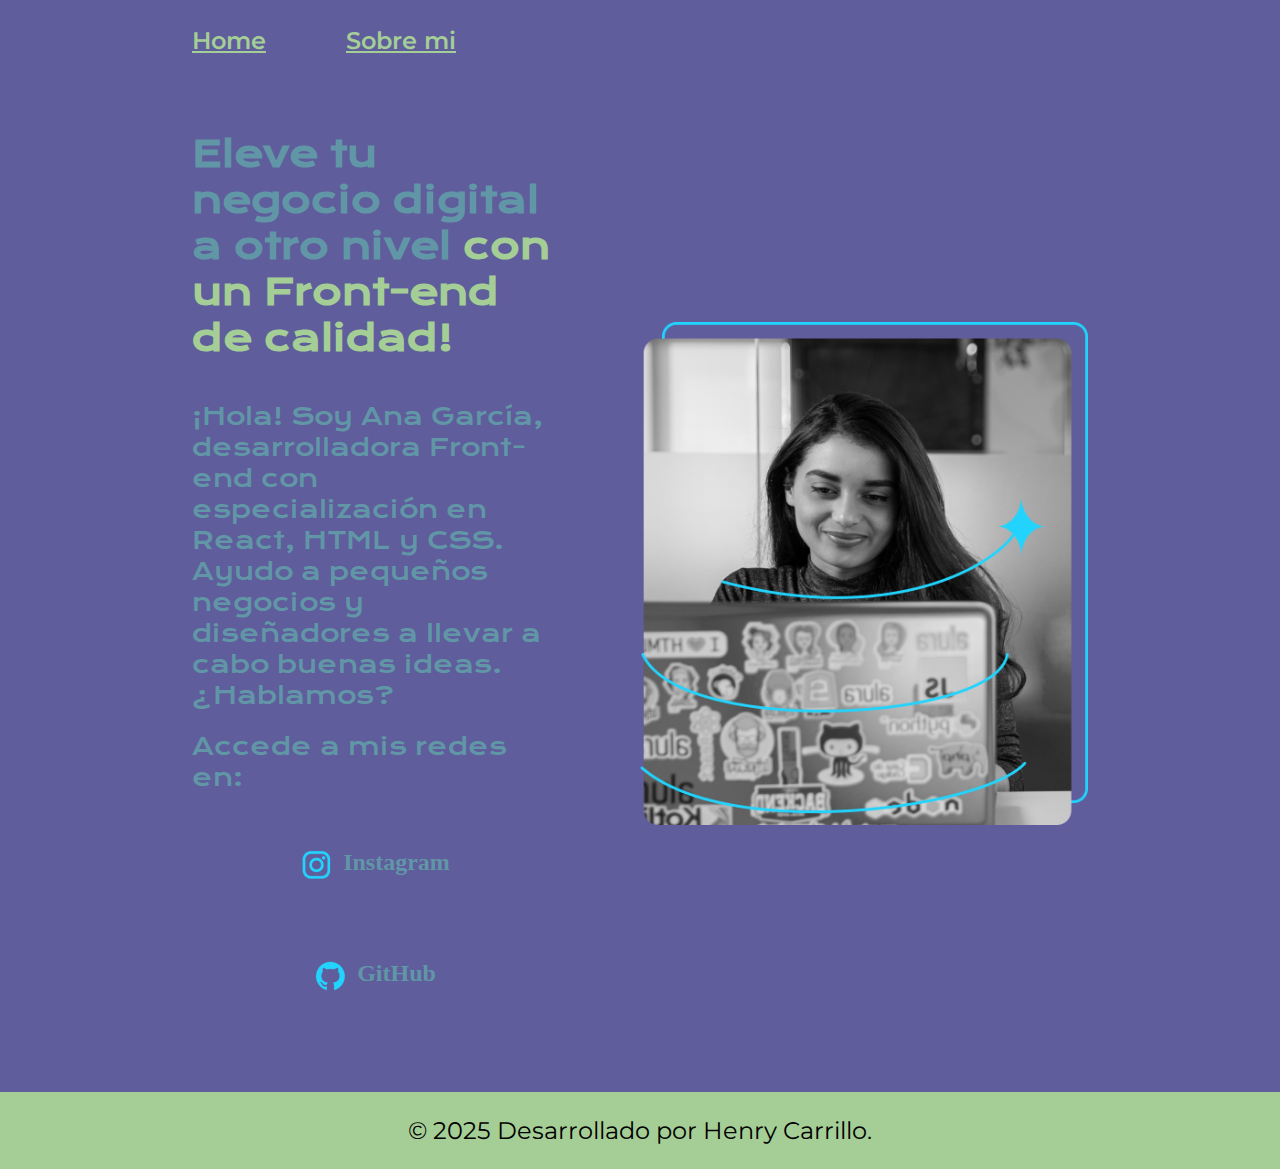
<file: index.html>
<!DOCTYPE html>
<html lang="es-mx">
<head>
    <meta charset="UTF-8"> 
    <meta http-equiv="X-UA-Compatible" content="IE=edge">
    <meta name="viewport" content="width=device-width, initial-scale=1.0">
    <title>Portafolio</title>
    <link rel="stylesheet" href="./styles/style.css">

</head>
<body>
    <header class="header">
        <nav class="header__menu">
            <a class="header__menu__link" href="index.html"> Home</a>
            <a class="header__menu__link" href="about.html"> Sobre mi</a>
        </nav>
    </header>
    <main class="presentacion">
        <section class="presentacion__contenido">
            <h1 class="presentacion__contenido__titulo">
                Eleve tu negocio digital a otro nivel
                <strong class= "titulo-destaque" > con un Front-end de calidad!
                </strong></h1>
                <p class="presentacion__contenido__texto">¡Hola! Soy Ana
                    García, desarrolladora Front-end con especialización en 
                    React, HTML y CSS. Ayudo a pequeños
                    negocios y diseñadores a llevar a cabo buenas ideas.
                    ¿Hablamos?

                </p>
                <div class="presentacion__enlace">
                    <h2 class="presentacion__enlace_subitulo">Accede a mis redes en:</h2>
                    <a class="presentacion__enlace__link" href="https://instagram.com/"> <img src="./assets/instagram.png"> Instagram</a>
                    <a class="presentacion__enlace__link" href="https://github.com/"> <img src="./assets/github.png"> GitHub</a>
                </div>
            </section>
            <img class="presentacion__imagen" src="./assets/Imagem.png" alt="Foto de Ana García desarrolando un proyecto">
    </main>
    <footer class="footer">
        <p >© 2025 Desarrollado por Henry Carrillo.</p>
    </footer>
</body>
</html>
</file>
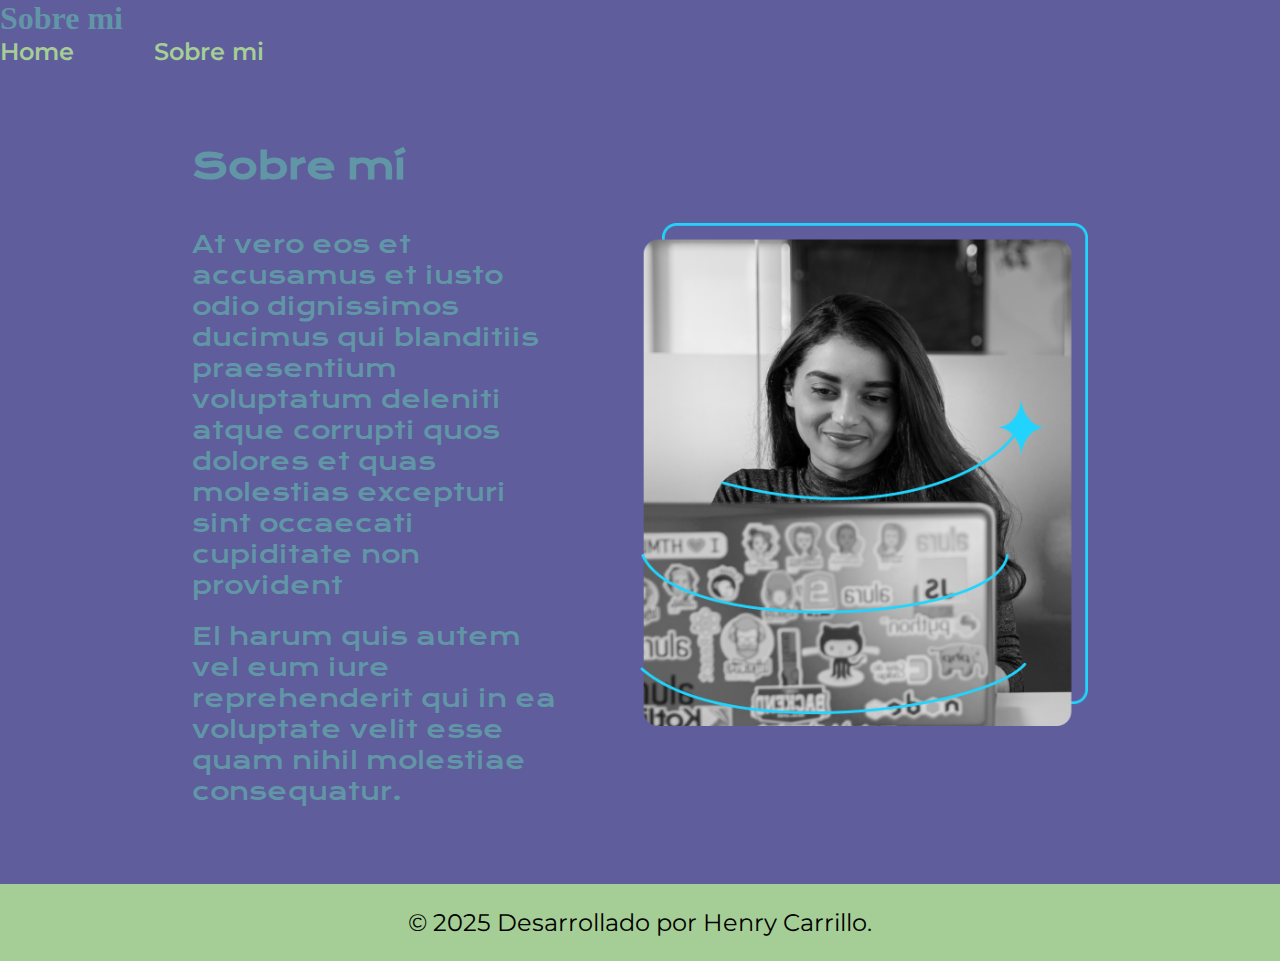
<file: about.html>
<!DOCTYPE html>
<html lang="es-mx">
<head>
    <meta charset="UTF-8">
    <meta name="viewport" content="width=device-width, initial-scale=1.0">
    <title>Sobre mi</title>
    <link rel="stylesheet" href="./styles/style.css">
<body>
    <h1>Sobre mi</h1>
        <nav class="header__menu">
            <a class="header__menu__link"> Home</a>
            <a class="header__menu__link"> Sobre mi</a>
        </nav>
</body>

<main class="presentacion">
    <section class="presentacion__contenido">
        <h1 class="presentacion__contenido__titulo"> Sobre mí</h1>
        <p class="presentacion__contenido__texto"> At vero eos et accusamus et iusto odio dignissimos ducimus qui blanditiis praesentium voluptatum deleniti atque corrupti quos dolores et quas molestias excepturi sint occaecati cupiditate non provident</p>
        <p class="presentacion__contenido__texto"> El harum quis autem vel eum iure reprehenderit qui in ea voluptate velit esse quam nihil molestiae consequatur.</p>
    </section>
        <img class="presentacion__imagen" src="./assets/Imagem.png" alt="Foto de Ana García desarrolando un proyecto">
    
</main>
<footer class="footer">
    <p >© 2025 Desarrollado por Henry Carrillo.</p>
</footer>



</html>
</file>
<file: styles/style.css>
@import url('https://fonts.googleapis.com/css2?family=Krona+One&display=swap');
@import url('https://fonts.googleapis.com/css2?family=Krona+One&family=Montserrat:ital,wght@0,100..900;1,100..900&display=swap');

:root{
    --color-primario: #5f5d9c;
    --color-secundario: #6196a6;
    --color-terciario: #A4CE95;
    --color-hover: #272727;
    --fuente-montserrat: 'Montserrat', sans-serif;
    --fuente-krona: 'Krona One', sans-serif;


}
*{
    padding: 0;
    margin: 0;
}
body { 
    background-color: var(--color-primario);
    color: var(--color-secundario);
    box-sizing: border-box;

}

.header{
    padding: 2% 0% 0% 15%;
}

.header__menu{
    display: flex;
    gap: 80px;
}

.header__menu__link{
    font-family: var(--fuente-montserrat);
    font-size: 1.5rem;
    font-weight: 600;
    color: var(--color-terciario);
}



.presentacion{
    display: flex;
    align-items: center;
    padding: 6% 15%;
    justify-content: space-between;
    gap: 82px;
}

.presentacion__contenido{
    width: 50%; 
    display: flex; 
    flex-direction: column ;
    gap: 20px;
}

.presentacion__contenido__titulo {
    font-size: 2.25rem;
    margin-bottom: 20px;
    font-family: var(--fuente-krona);
}   

.titulo-destaque {
    color:var(--color-terciario);
}


.presentacion__contenido__texto {
    font-family: var(--fuente-krona);
    font-size:  1.5rem;
}

.presentacion__enlace{
    display: flex; 
    justify-content: space-between;
    flex-direction: column;
    align-items: center;
    gap: 32px; 
}
.presentacion__enlace_subitulo{
    font-family: var(--fuente-krona);
    font-size:  1.5rem;
    font-weight: 400;
}

.presentacion__enlace__link{
    width: 50%; 
    text-align: center;
    padding: 21.5px 0px; 
    border-radius: 8px;
    font-family: var(--color-terciario);
    font-size:  1.5rem;
    font-weight: 600;
    text-decoration: none;
    color: var(--color-secundario);
    border: 2px solid var(--color-primario);
    display: flex;
    justify-content: center;
    gap: 10px ;
}

.presentacion__enlace__link:hover{
    background-color: var(--color-hover);
}

.presentacion__imagen{
    width: 50%;
}


.footer{
    background-color: var(--color-terciario);
    color: #000000;
    padding:  1.5rem;
    text-align: center;
    font-family: var(--fuente-montserrat);
    font-size:  1.5rem;
    font-weight: 400;
}

@media (max-width: 1200px){
    .header{
        padding: 10%
    }

    .header__menu{
        justify-content: center;
    }
    .presentacion{
        flex-direction: column-reverse;
        padding: 5%;
    }
    
}
</file>
